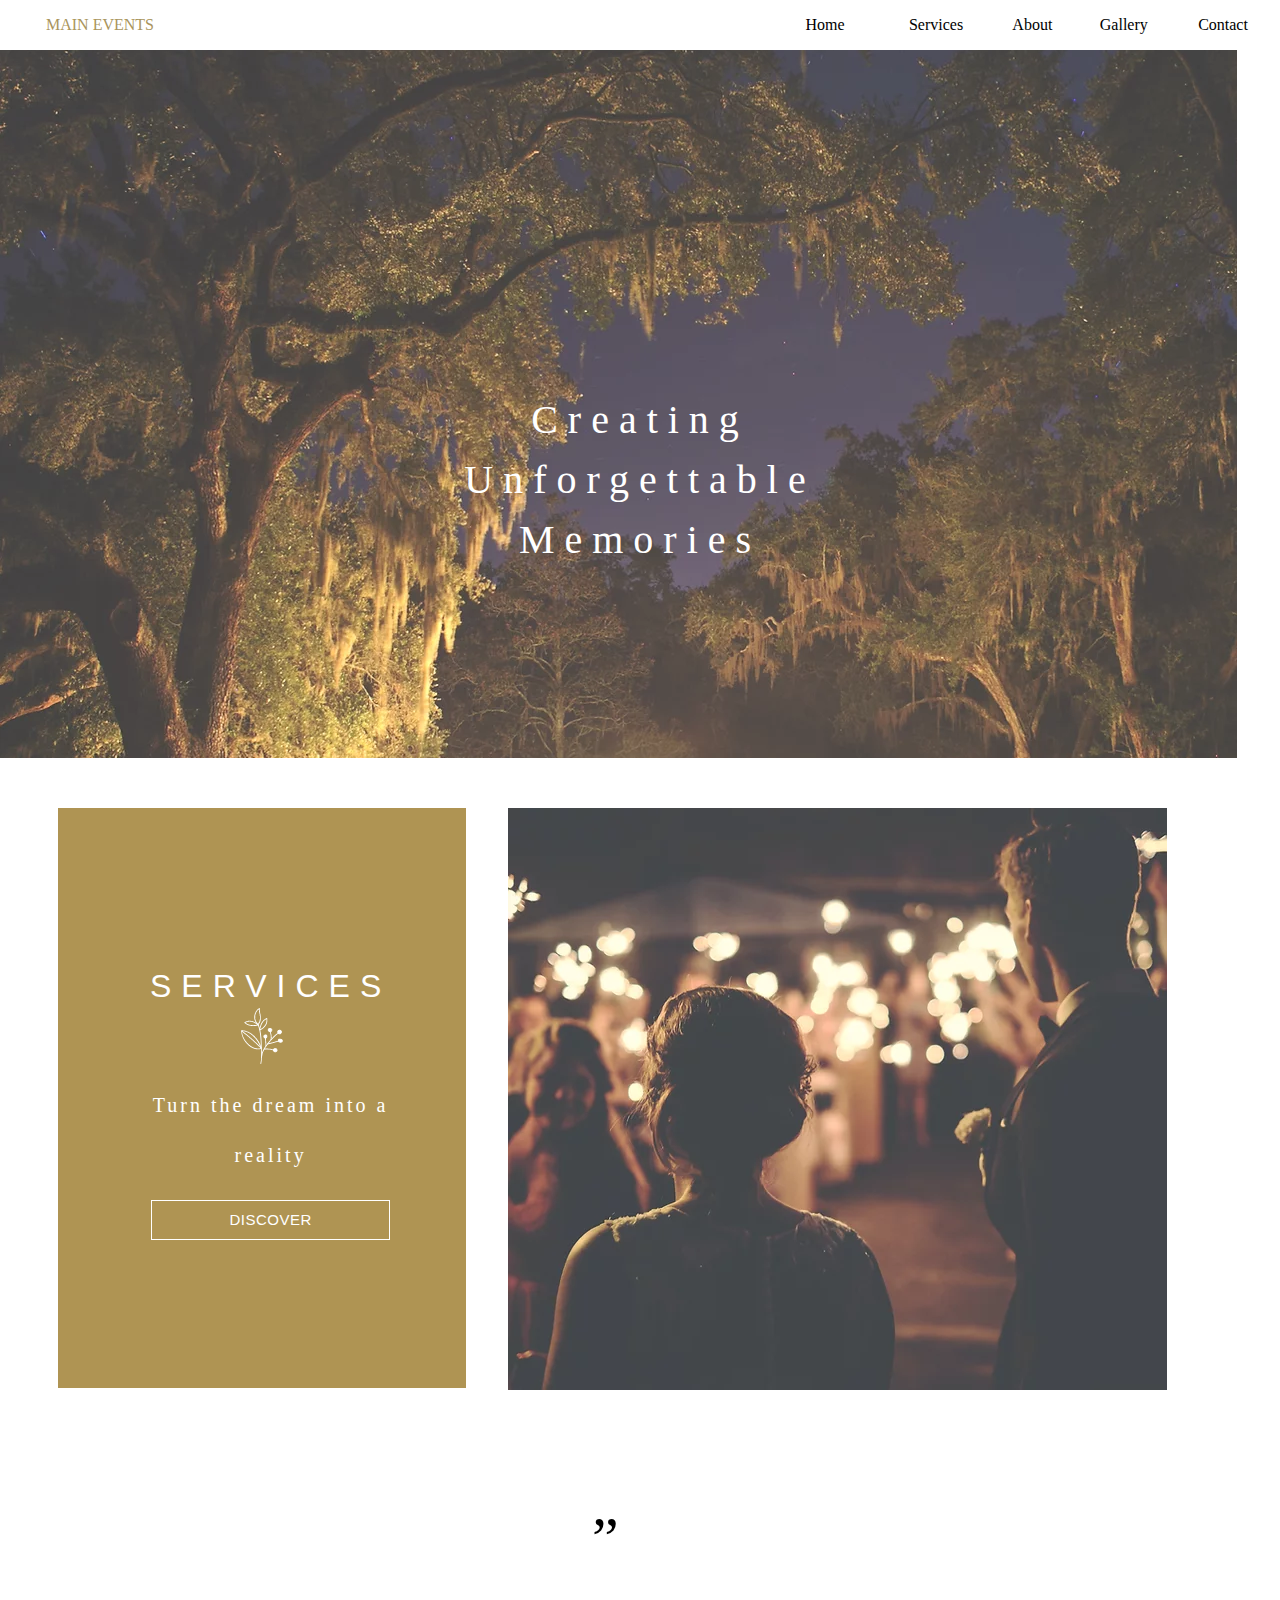
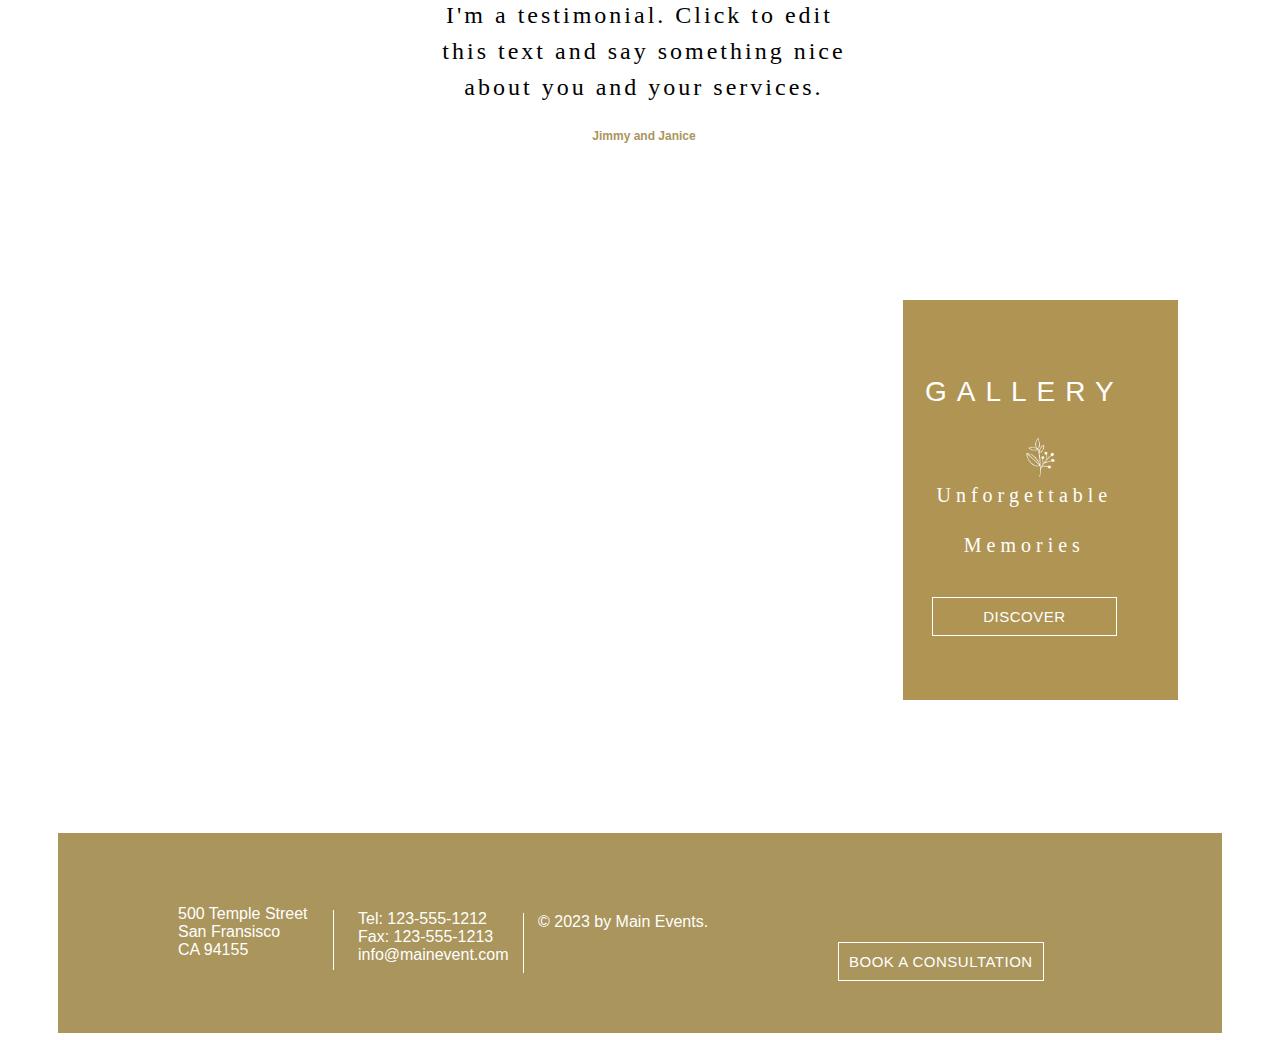
<file: HW 3/file1.html>
<!DOCTYPE html>
<html lang="en">
  <head>
    <meta charset="utf-8">
    <link rel="stylesheet" type="text/css" href="style.css">
    <title>mysite</title>
  </head>
  <body>
    
    <!--section-->
      <div title="nav_side">
        <nav>
          <ul class="navt" style="margin-left: -10px;"  >
            <p style="color:rgb(170,149,92);padding-left:3em">MAIN EVENTS </p>
            
            <li style="padding-left:37em"><a href="file2.html#Home" target="_blank">Home</a></li>
              <li style="padding-left:30em"><a href="file2.html#Services" target="_blank">Services</a> </li>
              <li style="padding-left:23em"><a href="file2.html#About" target="_blank">About</a></li>
            <li style="padding-left:15em"><a href="file2.html#Gallery" target="_blank">Gallery</a></li>
            <li style="padding-left:5em"> <a href="file2.html#Contact" target="_blank">Contact</a></li>
          </ul>
        </nav>
      </div>
      <div class="center1" style="text-align: center;">
        <p style="font-family: 'Times New Roman', Times, serif;color:white;letter-spacing:10px;font-size: 2.5em;line-height: 150%;"><br>Creating<br>Unforgettable<br>Memories</p>
        
      </div>
      
      <div class="parallax6" style="margin-left: -10px;"></div>
      <div title="top_side" style="margin-left: 50px; margin-right: 0px;overflow: hidden;">
        <div title="left_side" style="float:left;width:450px; margin-top: 50px;margin-bottom: 50px;">
          <img src="flower.png">
          <div class="center-text">
            <div class="card-heading" style="font-size: 2.0em;letter-spacing:10px;font-family: sans-serif;" > SERVICES</div>
            <div class="card-content"><p> Turn the dream into a reality</p>
            <div class="border">DISCOVER</div>
            </div>
          </div>
        </div>
  
  
        <div title="right_side" style="float:left;width:0px;">
          <p style="margin-top: 50px;margin-bottom: 50px;margin-right:20px;height:auto;width:200px;"><img src="image1.png"></p>
          
          </div>
        </div>
      </div>
        
      <div title="down_side" style="margin-left: 134px; margin-right: 126px;">	
        <p style="margin-left: 450px;margin-bottom: 1px;font-family:serif;font-size:60px;">&#8221</p>
        <p style="text-align: center;font-family: 'Times New Roman', Times, serif;font-size: 1.5em;letter-spacing:3.0px;line-height: 150%">I'm a testimonial. Click to edit&nbsp;<br>this text and say something nice <br> about you and your services.</p>
        <h2 style="text-align: center;margin-bottom: 100px;"> Jimmy and Janice</h2>
      </div>
  
    <div class="parallax5" style="overflow: hidden;margin-left: 50px;" >
      <div class="caption">
        <img src="flower.png" width="275px" height="400px" >
        <span class="center-text2">
          <span class="card-heading2" style="font-size: 1.75em;letter-spacing:10px;font-family: sans-serif; left:10px" > GALLERY</span>
          <span class="card-content2"><p> Unforgettable Memories</p>
          <span class="border3">DISCOVER</span>
          </span>
        </span>
      </div>
    </div>
   
    

    <footer style="margin-top: 90px;margin-bottom: 25px;margin-left: 50px;margin-right: 50px;">
      <div title="yellow" style="background-color: rgb(170,149,92);height:200px">
        <p style="margin-left: 120px;font-family: helvetica;color:white"><br><br><br><br>500 Temple Street<br>San Fransisco<br>CA 94155</p>
        <div class="vl"></div>
        <p style="margin-left: 300px;margin-top:-65px;font-family: helvetica;color:white">Tel: 123-555-1212<br>Fax: 123-555-1213<br>info@mainevent.com</p>
        <div class="vl2"></div>
        <p style="margin-left: 480px;margin-top:-67px;font-family: helvetica;color:white">© 2023 by Main Events.</p>
        <div class="border2" style="margin-left: 780px;margin-top:-5px;margin-right: 106px;">BOOK A CONSULTATION</div>
      </div>
    </footer>
  </body>
</html>
</file>
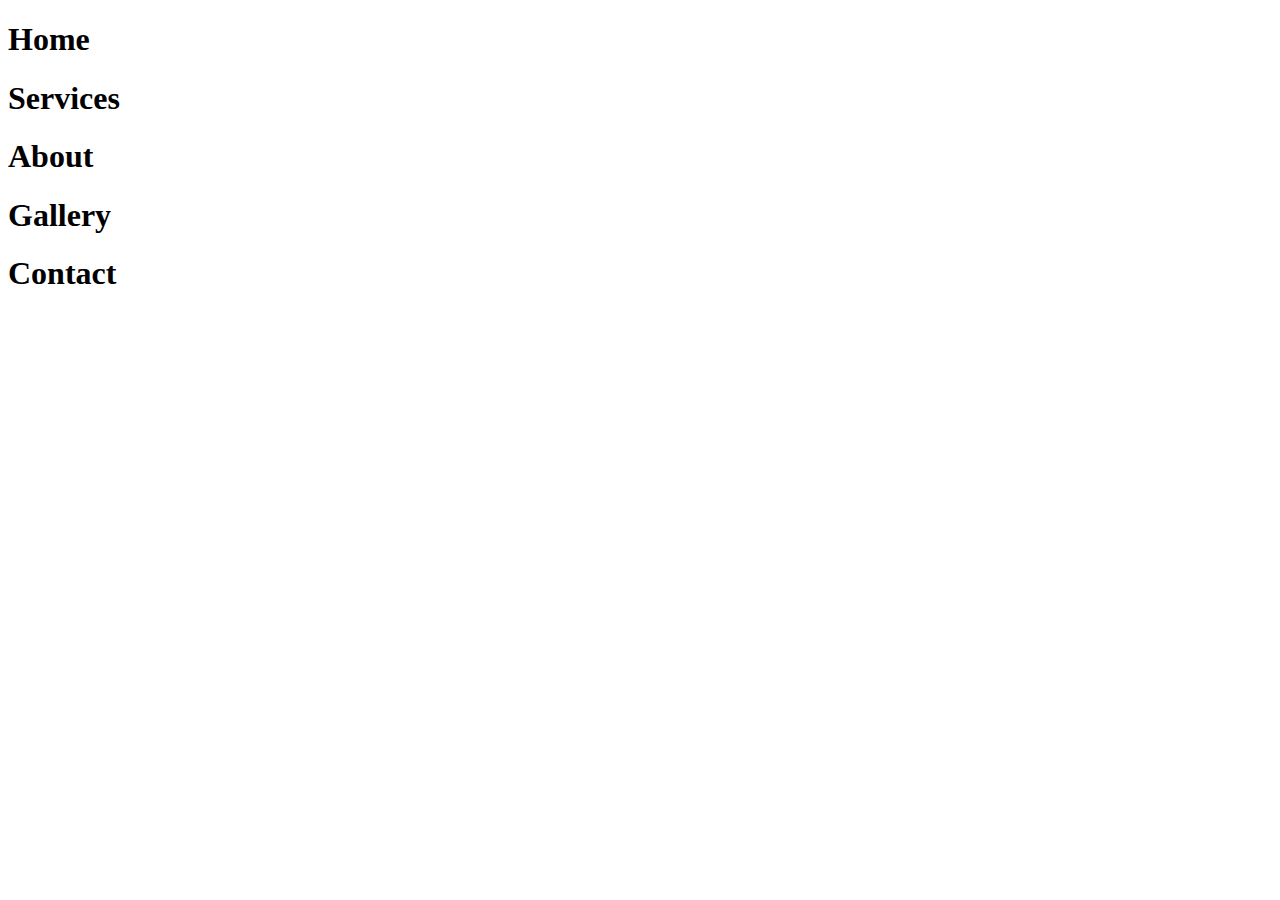
<file: HW 3/file2.html>
<!DOCTYPE html>
<html lang="en">
<head>
<meta charset="utf-8">
</head>
<body>
	<h1 id="Home">
		Home
	</h1>
	<h1 id="Services">
		Services
	</h1>
	<h1 id="About">
		About
	</h1>
	<h1 id="Gallery">
		Gallery
	</h1>
	<h1 id="Contact">
		Contact
	</h1>

</body>
</file>
<file: HW 3/style.css>
.navt{
	width:101%;height:46px;
	display: table;table-layout: fixed;
	margin:0;padding:0;
  z-index:2;
  
}

.navt li{
		display: table-cell;
		line-height: 46px; text-align: center;
}

h1 {
    text-align: center;
    color: rgb(170,149,92);
    font-family: helvetica;
    font-size: 50px;
}
h2 {
	font-family: helvetica;
    font-style: normal;
    font-size:  12px;
    color: rgb(170,149,92);
}
a:link {
	color: black;
	text-decoration: none;
}
a:visited{
	color: black;
}
a:hover{
	color: grey;
}

nav ul{
  list-style-type: none;
  margin: 0;
  padding: 0;
  
  background-color:white;
  position: fixed;
  top: 0;
  width: 100%;
  z-index:2;
}
nav li {  
    display: inline;  
    line-height: 40px;  
}  

nav ul li a{
	color: #969494;
}

.parallax6 {
    /* The image used */
    background-image: url("image3.png");
    /* Set a specific height */
    min-height: 750px; 

    /* Create the parallax scrolling effect */
    background-attachment: fixed;
    background-position: left;
    background-repeat: no-repeat;
    height: 25px;
    width: 1239px;
   
}
.parallax5 {
    /* The image used */
    background-image: url("image2.png");

    /* Set a specific height */
    min-height: 500px; 

    /* Create the parallax scrolling effect */
    background-attachment: fixed;
    background-position: center;
    background-repeat: no-repeat;
    background-size: cover;
    max-width:100%;
    height: 200px;
    width: 1130px;
    z-index: 1;  
}


footer{
	margin:0px;padding:0px;

}
footer p{
	color: white;
	margin-left: 100px;
    margin-top: 75px;
    margin-right: 25px;
}

div.absolute{
	position: absolute;
    top: 80px;
    right: 0;
    width: 200px;
    height: 100px;
    border: 3px solid #73AD21;
}
.center1 {
	position: absolute;
    top: 50%;
    left: 50%;
    transform: translate(-50%, -50%)

}
  .vl {
    border-left: 1px solid white;
    height: 60px;
    position: absolute;
    margin-left: 275px;
    margin-top: -65px;
  }
  .vl2 {
    border-left: 1px solid white;
    height: 60px;
    position: absolute;
    margin-left: 465px;
    margin-top: -67px;
  }
  .center-text
  {
      position:absolute;
      top: 930px;
      left:150px;
      color: white;
  }
  .card-heading
  {
      font-family: sans-serif;
      line-height: 3.5;
      font-size: 2.0em;
      letter-spacing:10px;
  }
  .card-content
  {
      font-family: 'Times New Roman', Times, serif;
      text-align: center;
      position: absolute;
      top:130px;
      font-size: 20px;
      line-height: 2.5;
      letter-spacing:3px;
  }
  .border
  { 
    font-size: 15px; 
    font-family:sans-serif;
    color:white;
    letter-spacing:0.5px;
    padding: -2px; 
    border: 1px solid white; 
    margin: 1px;
  }
  .border2
  { 
    font-size: 15px; 
    font-family:sans-serif;
    color:white;
    letter-spacing:0.5px;
    padding: 10px; 
    padding-right: 10px;
    position: absolute;
    border: 1px solid white; 
    margin: 1px;
  }

  .caption {
    position: absolute;
    left: 400px;
    top: 1900px;
    width: 100%;
    text-align: center;
    z-index:1;
    
  }
  .caption span.center-text2
  {
      position:absolute;
      top: 50px;
      left:525px;
      color: white;
  }
  
 
  .caption span.card-heading2
  {
      font-family: sans-serif;
      line-height: 3.0;
      font-size: 1.0em;
      letter-spacing:10px;
  }
  .caption span.card-content2
  {
      font-family: 'Times New Roman', Times, serif;
      text-align: center;
      position: absolute;
      top:100px;
      left:0px;
      font-size: 20px;
      line-height: 2.5;
      letter-spacing:5px;
  }
  .caption span.border3
  { 
    font-size: 15px; 
    font-family:sans-serif;
    color:white;
    letter-spacing:0.5px;
    padding: 10px;
    padding-left: 50px;
    padding-right: 50px; 
    border: 1px solid white; 
    margin: 1px;
  }
</file>
